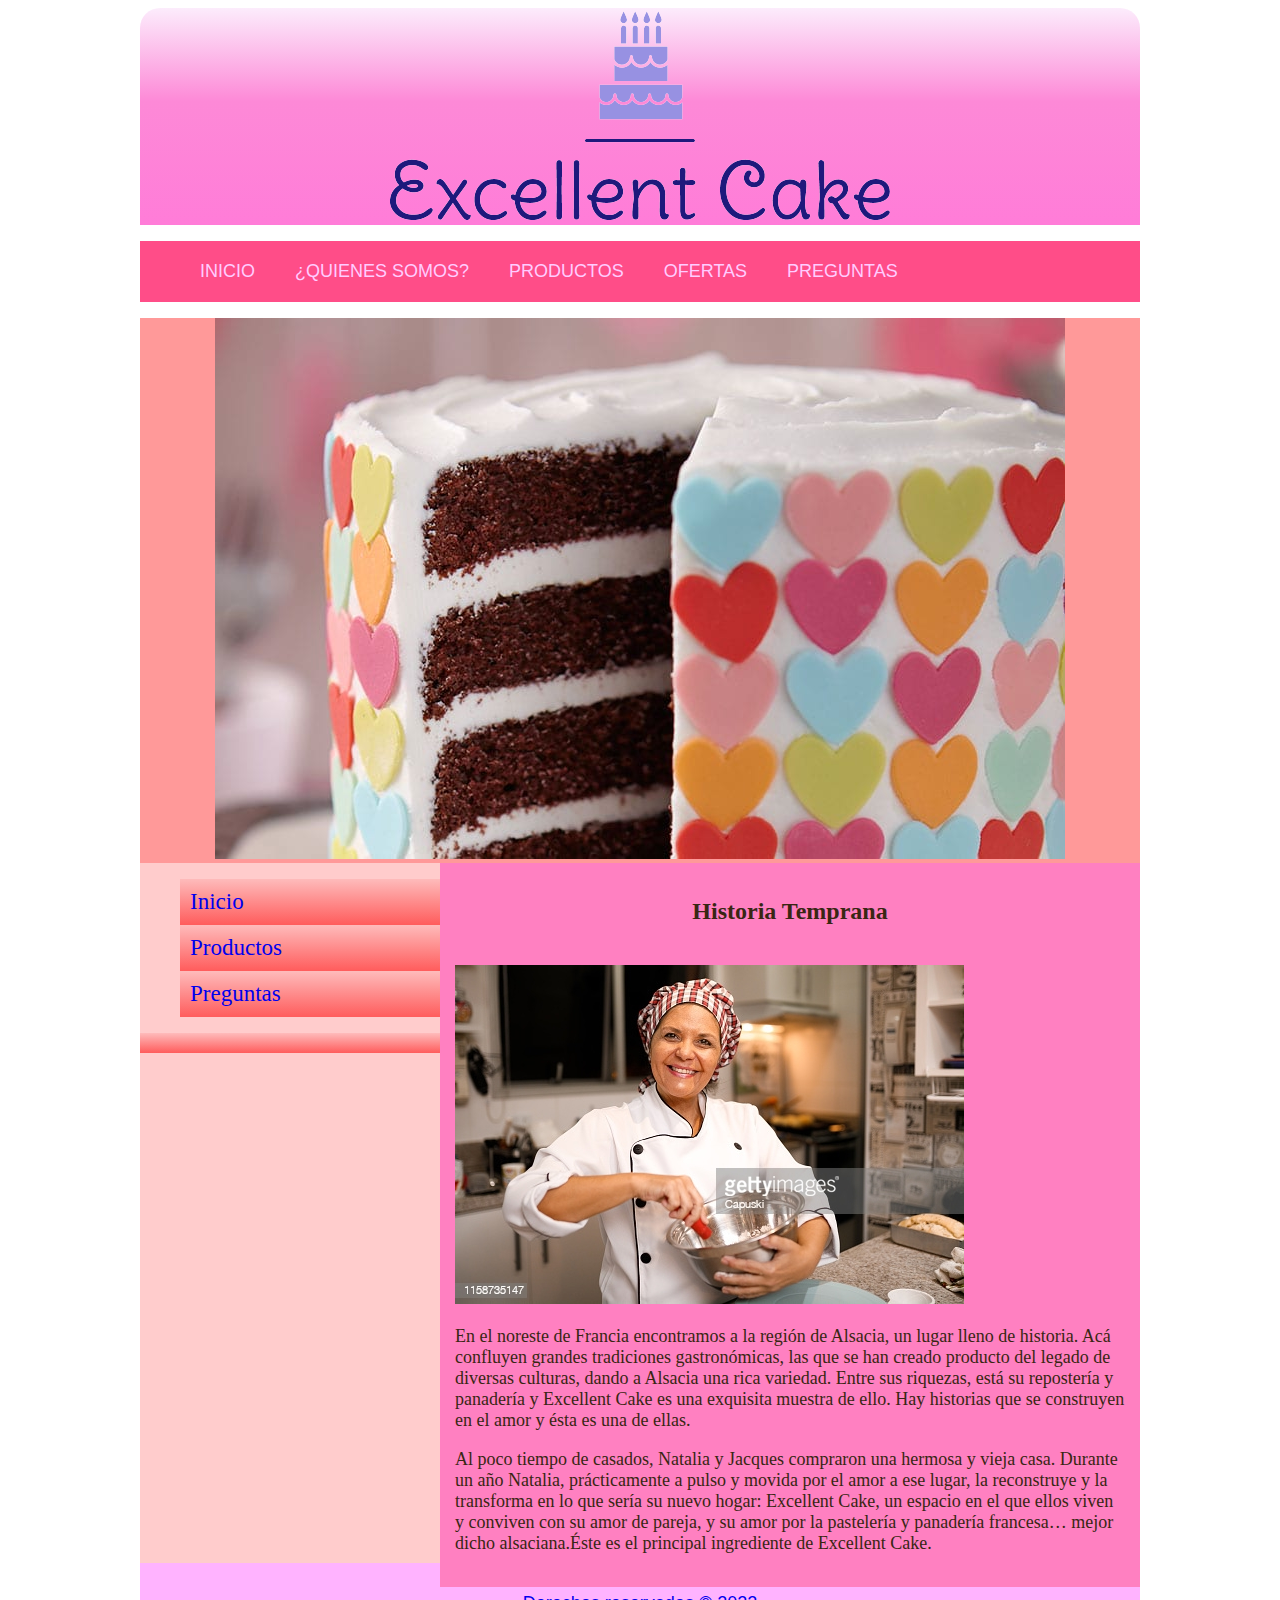
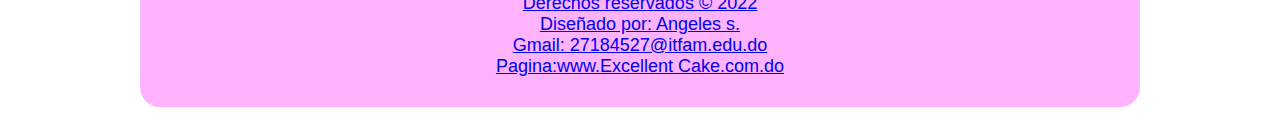
<file: index.html>
<!DOCTYPE html>
 <html lang="es">
 <head>
     <meta charset="utf-8">
     <title>Excellent Cake</title>
     <link rel="stylesheet" type="text/css" href="estilos.css">

 </head>
 <body>


<!--kylie-->
<header>




  


    <section id="kylie">
       <a href="SARAI.html"><center><img src="logo_small.png" alt="Corripio"></center></a>
    </section> 

</header>



<nav id="menu-h">
    <ul>
        <li><a href=" file:///C:/Users/user/OneDrive/sarai2/index.html">INICIO</a></li>
      <li><a href="file:///C:/Users/user/OneDrive/sarai2/index.htmlnosotros.html">¿QUIENES SOMOS?</a></li>
      <li><a href="file:///C:/Users/user/OneDrive/sarai2/index.htmlpro.html">PRODUCTOS</a></li>
      <li><a href="file:///C:/Users/user/OneDrive/sarai2/index.htmlofertas.html">OFERTAS</a></li>
      <li><a href="file:///C:/Users/user/OneDrive/sarai2/index.htmlformulario.html">PREGUNTAS</a></li>  
      
       <ul>  
       
       

</nav>

<!--menu horizontal-->

<section id="banner">

    <center><img src="klk saray.jpg"></center>
</section>
<!--kylie-->

<section id="contenedor">
    <!--MENU VERTICAL-->
    <nav id="menu-v">
        <ul>
            <a href="file:///C:/Users/user/OneDrive/sarai2/index.html">Inicio</li>
        <a href="file:///C:/Users/user/OneDrive/sarai2/index.htmlpro.html">Productos</li>
        <a href="file:///C:/Users/user/OneDrive/sarai2/index.htmlformulario.html">Preguntas</li>
        
        </ul>
    </nav>
    <!--MENU VERTICAL-->



<!--CONTENIDO-->

    <section id="contenido">
        <h2>Historia Temprana</h2>
        <img src=" io.jpg"> 
        <p>En el noreste de Francia encontramos a la región de Alsacia, un lugar lleno de historia. Acá confluyen grandes tradiciones gastronómicas, las que se han creado producto del legado de diversas culturas, dando a Alsacia una rica variedad. Entre sus riquezas, está su repostería y panadería y Excellent Cake es una exquisita muestra de ello.​ Hay historias que se construyen en el amor y ésta es una de ellas.</p>



        <p>Al poco tiempo de casados, Natalia y Jacques compraron una hermosa y vieja casa. Durante un año Natalia, prácticamente a pulso y movida por el amor a ese lugar, la reconstruye y la transforma en lo que sería su nuevo hogar: Excellent Cake, un espacio en el que ellos viven y conviven con su amor de pareja, y su amor por la pastelería y panadería francesa… mejor dicho alsaciana.Éste es el principal ingrediente de Excellent Cake.</p>



    
    
    </p>
    </section>
    <!--CONTENIDO-->
    
</section>
<!--PIE DE PAGINA-->
<footer>
    Derechos reservados &copy; 2022 <br>
    Diseñado por: Angeles s. <br>
    Gmail: 27184527@itfam.edu.do <br>
   <a href="file:///C:/Users/user/OneDrive/sarai2/index.htmlpro.html">Pagina:www.Excellent Cake.com.do</a> 

</footer>
 <!--PIE DE PAGINA-->
 
 </body>
 </html>
</file>
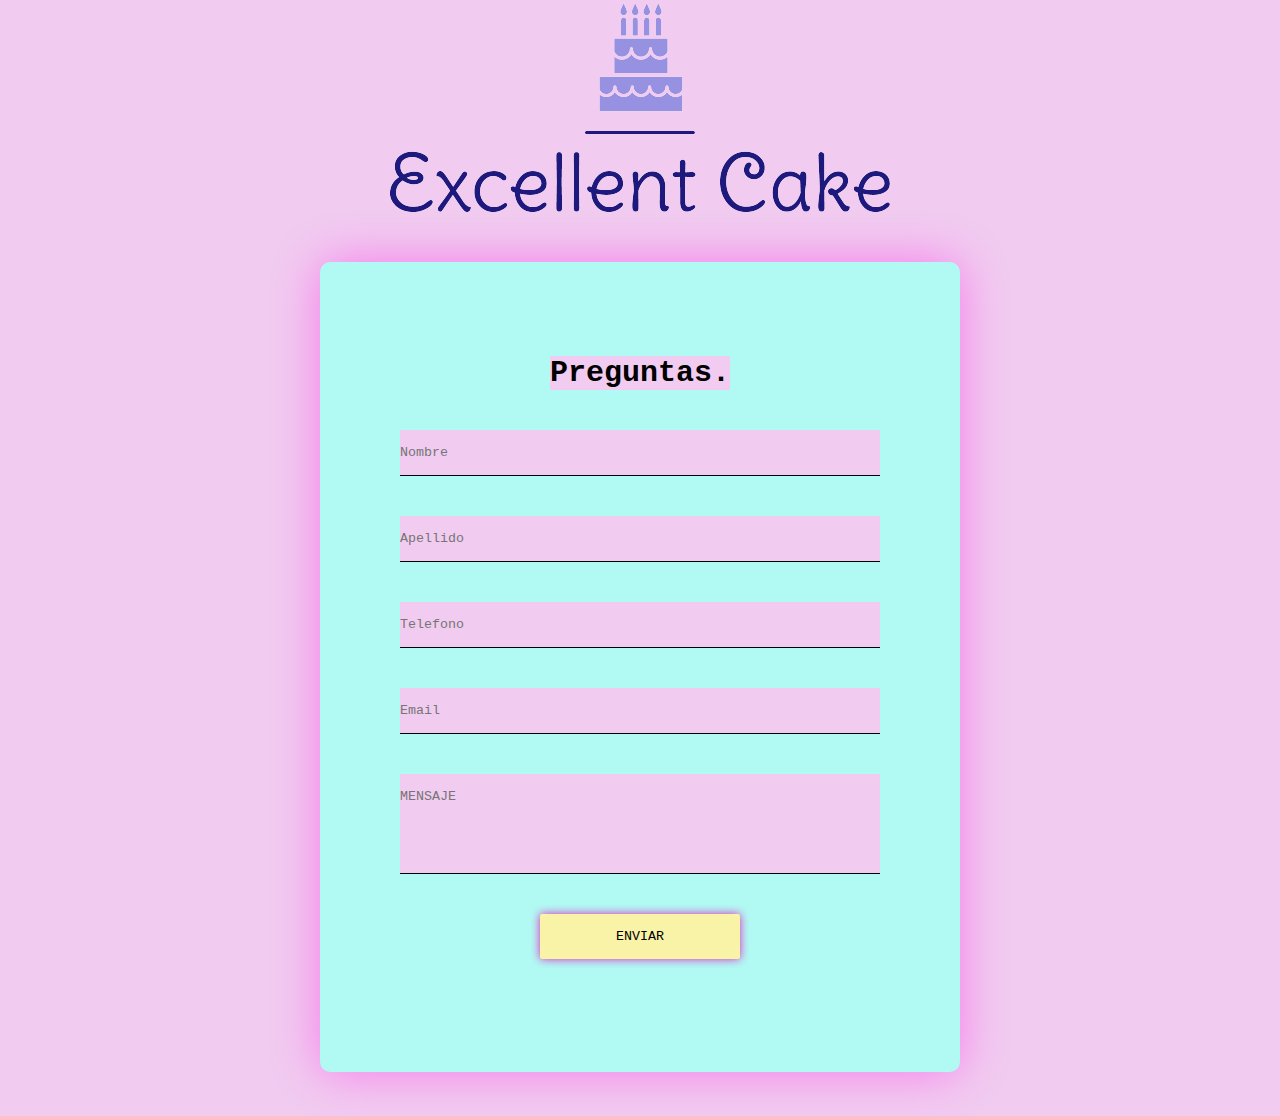
<file: index.htmlformulario.html>
<!DOCTYPE html>
<html>
<head>
    <meta charset="utf-8">
    <title>Formulario</title>
    <link rel="stylesheet" type="text/css" href="estilos.css5.css">
    <link rel="icon" href="skin/face-mask.ico">
</head>
<body>
    <section id="kylie">
       <a href="skin"><center><img src="logo_small.png" alt="kylie"></center></a>
    </section>

<!--FORMUlARIO-->
<div class="cont">
    <form action="https://formsubmit.com/2497023@itfam.edu.do" method="POST">
        <h2>Preguntas.</h2>
        <input type="text" name="NOMBRE" placeholder="Nombre">
        <input type="text" name="APELLIDO" placeholder="Apellido">
        <input type="text" name="TELEFONO" placeholder="Telefono">
        <input type="email" name="GMAIL" placeholder="Email" >
        <textarea placeholder="MENSAJE"></textarea>
        <button type="submit">ENVIAR</button>
   </form>

</body>
</html>
</file>
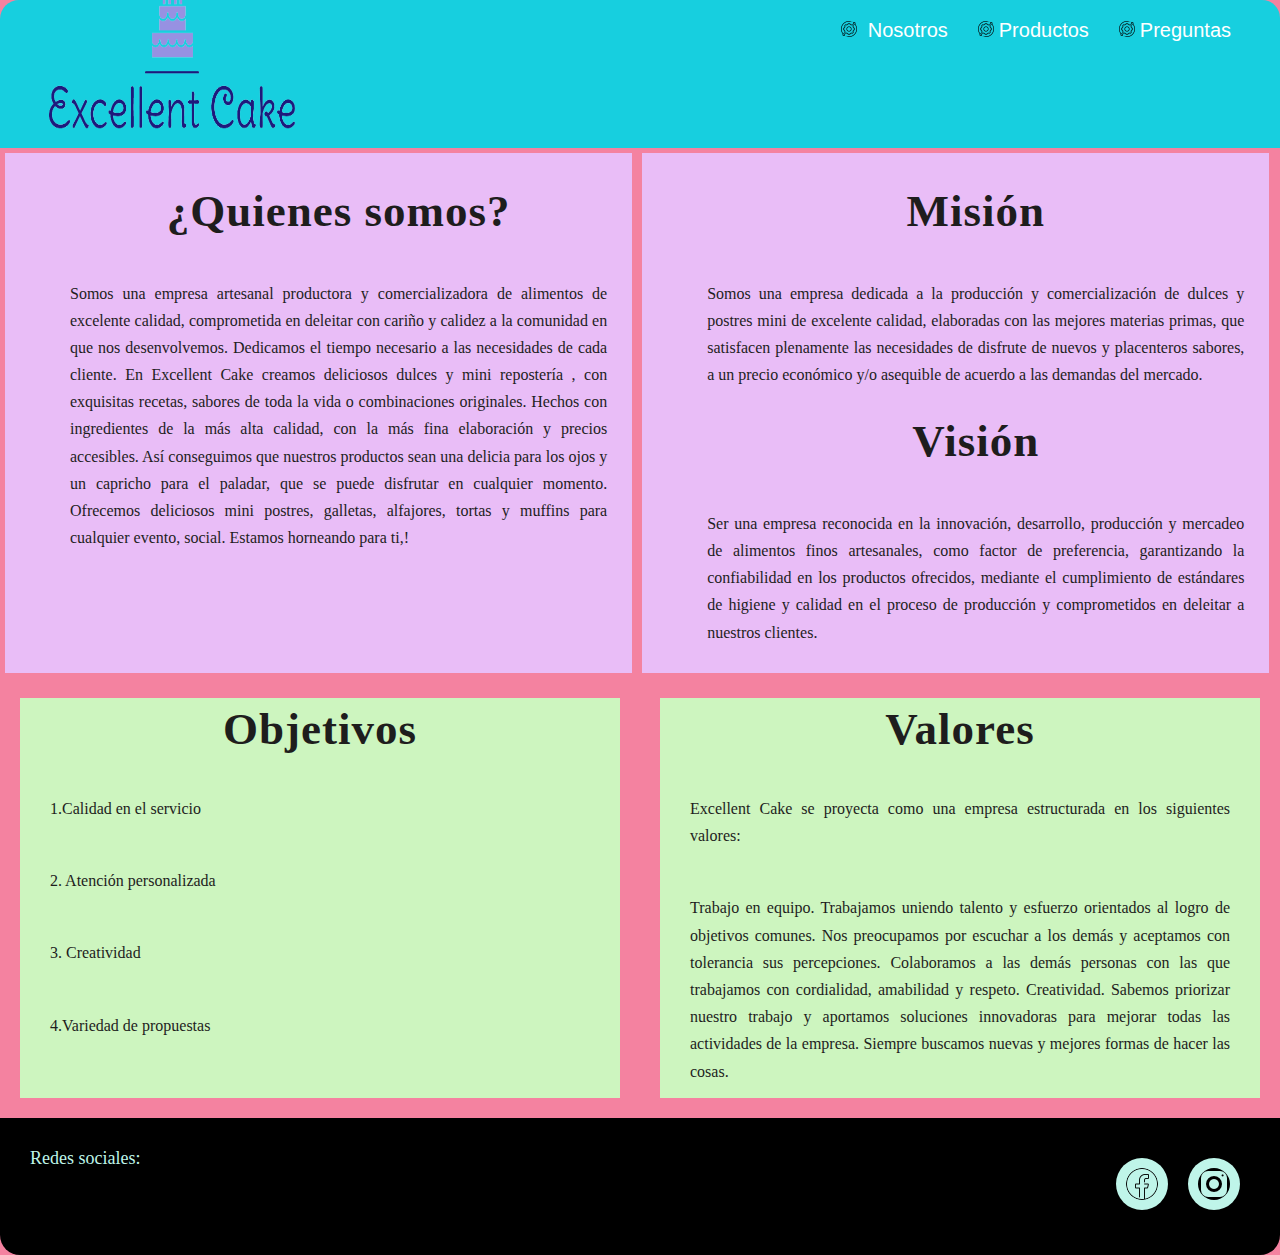
<file: index.htmlnosotros.html>
<!DOCTYPE html>
<html lang="es">
<head>
    <meta charset="UTF-8">
    <meta http-equiv="X-UA-Compatible" content="IE=edge">
    <meta name="viewport" content="width=device-width, initial-scale=1.0">
    <link rel="stylesheet" href="estilos.css2.css">
    <title>¿Quiens somos?</title>
</head>
<body>
    
    <!--MENU-->
    <header>
        <!--LOGO-->
       <a href="index.html"> <center><img src="logo_small.png" class="logo"></center></a>
       <!--LOGO-->
        <ul>
            <li class="animacion"><a href="file:///C:/Users/user/OneDrive/sarai2/index.htmlnosotros.html"> <img src="apoyo-tecnico.png" class="icono"> Nosotros</a></li>
            <li class="animacion"><a href="file:///C:/Users/user/OneDrive/sarai2/index.htmlpro.html"> <img src="apoyo-tecnico.png" class="icono">Productos</a></li>
            <li class="animacion"><a href="file:///C:/Users/user/OneDrive/sarai2/index.htmlformulario.html"> <img src="apoyo-tecnico.png" class="icono">Preguntas</a></li>
        </ul>
    </header>
    <!--MENU-->
    
    <div class="contenedor">
        <div class="caja">
            <center><h2>¿Quienes somos?</h2></center>
            <p>Somos una empresa artesanal productora y comercializadora de alimentos de excelente calidad, comprometida en deleitar con cariño y calidez a la comunidad en que nos desenvolvemos. Dedicamos el tiempo necesario a las necesidades de cada cliente.
En Excellent Cake creamos deliciosos dulces y mini repostería , con exquisitas recetas, sabores de toda la vida o combinaciones originales. Hechos con ingredientes de la más alta calidad, con la más fina elaboración y precios accesibles. Así conseguimos que nuestros productos sean una delicia para los ojos y un capricho para el paladar, que se puede disfrutar en cualquier momento.
Ofrecemos deliciosos mini postres, galletas, alfajores, tortas y muffins para cualquier evento, social.   Estamos horneando para ti,!
                </p>
        </div>
    
        
        <div class="caja">
            <h2>Misión </h2>
            <p> Somos una empresa dedicada a la producción y comercialización de dulces y postres mini de excelente calidad, elaboradas con las mejores materias primas, que satisfacen plenamente las necesidades de disfrute de nuevos y placenteros sabores, a un precio económico y/o asequible de acuerdo a las demandas del mercado. </p>
    
            <h2>Visión</h2>
            <p>Ser una empresa reconocida en la innovación, desarrollo, producción y mercadeo de alimentos finos artesanales, como factor de preferencia, garantizando la confiabilidad en los productos ofrecidos, mediante el cumplimiento de estándares de higiene y calidad en el proceso de producción y comprometidos en deleitar a nuestros clientes.</p>
      
        </div>
    </div>
    
    <div class="contenedor-2">
    <div class="caja-2">
        <h2>Objetivos</h2>
        <p>1.Calidad en el servicio</p>
        <p>2. Atención personalizada</p>
        <p>3. Creatividad</p> 
        <p>4.Variedad de propuestas</p>
        
    </div>
    
    <div class="caja-2">
        <h2>Valores</h2>
        <p>Excellent Cake se proyecta como una empresa estructurada en los siguientes valores:</p>
        <p>Trabajo en equipo.

Trabajamos uniendo talento y esfuerzo orientados al logro de objetivos comunes. Nos preocupamos por escuchar a los demás y aceptamos con tolerancia sus percepciones. Colaboramos a las demás personas con las que trabajamos con cordialidad, amabilidad y respeto.

Creatividad.

Sabemos priorizar nuestro trabajo y aportamos soluciones innovadoras para mejorar todas las actividades de la empresa. Siempre buscamos nuevas y mejores formas de hacer las cosas.


</p>
    </div>
    
    </div>
    
<!--PIE DE PAGINA-->
<footer class="Pie">
   
    Redes sociales:<br>
    
        
    <ul>
        
        <a href="https://www.facebook.com/excellent.cakes.1"><li><img src="logo-de-facebook.png" class="redes"></li></a>
        <a href="https://www.instagram.com/excellentcakesrd/?hl=es-la"><li><img src="instagram.png" class="redes"></li></a>    
        </ul>
    </footer>
    <!--PIE DE PAGINA-->





</body>
</html>
</file>
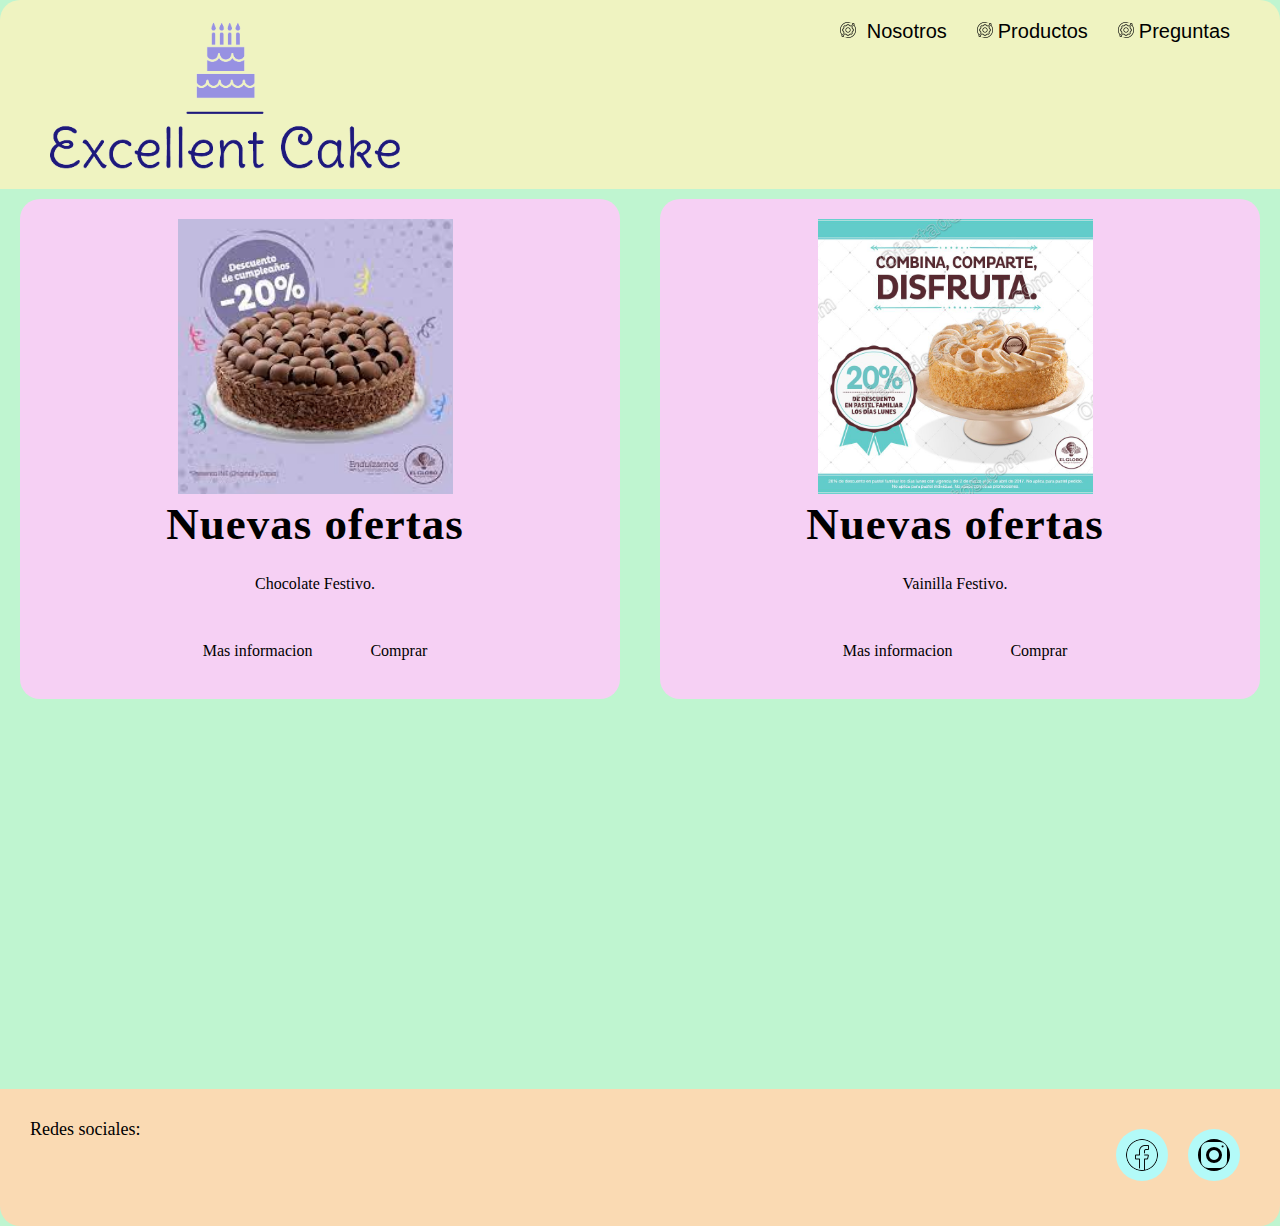
<file: index.htmlofertas.html>
<!DOCTYPE html>
<html lang="es">
<head>
    <meta charset="UTF-8">
    <meta http-equiv="X-UA-Compatible" content="IE=edge">
    <meta name="viewport" content="width=device-width, initial-scale=1.0">
    <link rel="stylesheet" href="estilos.css4.css">
    <title>Ofertas</title>
</head>
<body>

    <!--MENU-->
<header>
    <!--LOGO-->
   <a href="index.html"> <img src="logo_small.png" class="logo"></a>
   <!--LOGO-->
    <ul>
        <li class="animacion"><a href="file:///C:/Users/user/OneDrive/sarai2/index.htmlnosotros.html"> <img src="apoyo-tecnico.png" class="icono"> Nosotros</a></li>
        <li class="animacion"><a href="file:///C:/Users/user/OneDrive/sarai2/index.htmlpro.html"> <img src="apoyo-tecnico.png" class="icono">Productos</a></li>
        <li class="animacion"><a href="file:///C:/Users/user/OneDrive/sarai2/index.htmlformulario.html"> <img src="apoyo-tecnico.png" class="icono">Preguntas</a></li>
    </ul>
</header>
<!--MENU-->

<!--CONTENIDO-->
    
<section class="contenedor">
    <div class="anuncio">
        <div class="info">
            <img src="iik.jfif" class="anuncio-1">
            <h2>Nuevas ofertas</h2>
            <p>Chocolate Festivo.</p>
            <a href="#">Mas informacion</a> <a href="Productos.html">Comprar</a>
        </div>
    </div>
    
    <div class="anuncio">
        <div class="info">
            <img src="ok.jpg" class="anuncio-1">
            <h2>Nuevas ofertas</h2>
            <p>Vainilla Festivo.</p>
            <a href="#">Mas informacion</a> <a href="Productos.html">Comprar</a>
        </div>
    </div>
    
</section>
    
    


<!--PIE DE PAGINA-->
<footer class="Pie">
   
    Redes sociales:<br>
    
        
    <ul>
        
        <a href="https://www.facebook.com/excellent.cakes.1"><li><img src="logo-de-facebook.png" class="redes"></li></a>
        <a href="https://www.instagram.com/excellentcakesrd/?hl=es-la"><li><img src="instagram.png" class="redes"></li></a>    
        </ul>
    </footer>
    <!--PIE DE PAGINA-->

   

</body>
</html>
</file>
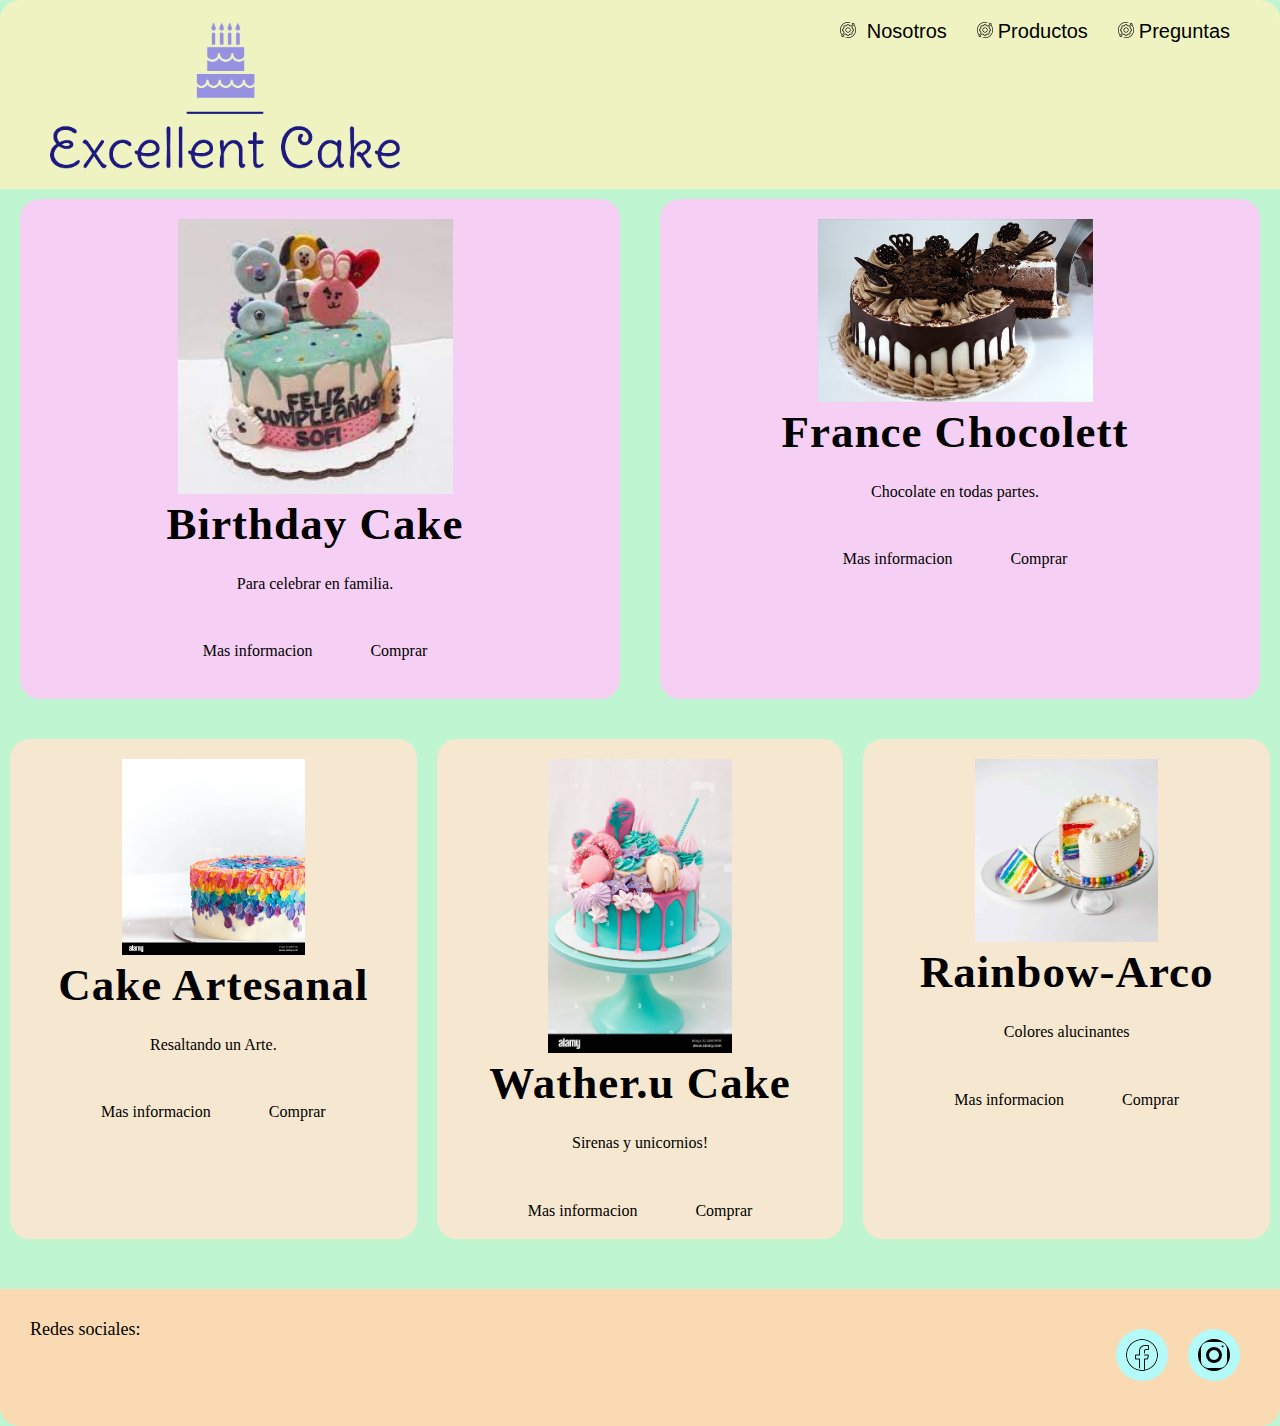
<file: index.htmlpro.html>
<!DOCTYPE html>
<html lang="es">
<head>
    <meta charset="UTF-8">
    <meta http-equiv="X-UA-Compatible" content="IE=edge">
    <meta name="viewport" content="width=device-width, initial-scale=1.0">
    <link rel="stylesheet" href="estilos.css3.css">
    <title>Productos</title>
</head>
<body>

    <!--MENU-->
<header>
    <!--LOGO-->
   <a href="index.html"> <img src="logo_small.png" class="logo"></a>
   <!--LOGO-->
    <ul>
        <li class="animacion"><a href="file:///C:/Users/user/OneDrive/sarai2/index.htmlnosotros.html"> <img src="apoyo-tecnico.png" class="icono"> Nosotros</a></li>
        <li class="animacion"><a href="file:///C:/Users/user/OneDrive/sarai2/index.htmlpro.html"> <img src="apoyo-tecnico.png" class="icono">Productos</a></li>
        <li class="animacion"><a href="file:///C:/Users/user/OneDrive/sarai2/index.htmlformulario.html"> <img src="apoyo-tecnico.png" class="icono">Preguntas</a></li>
    </ul>
</header>
<!--MENU-->

<!--CONTENIDO-->
    
<section class="contenedor">
    <div class="anuncio">
        <div class="info">
            <img src="feliz cumple.jfif" class="anuncio-1">
            <h2>Birthday Cake</h2>
            <p>Para celebrar en familia.</p>
            <a href="#">Mas informacion</a> <a href="Productos.html">Comprar</a>
        </div>
    </div>
    
    <div class="anuncio">
        <div class="info">
            <img src="pero una vaina.jpg" class="anuncio-1">
            <h2>France Chocolett</h2>
            <p>Chocolate en todas partes.</p>
            <a href="#">Mas informacion</a> <a href="Productos.html">Comprar</a>
        </div>
    </div>
    
</section>
    
    

    <div class="contenedor-2">
        <div class="anuncio-2">
            <div class="info">
                <img src="uk.jpg" class="anuncio-1">
                <h2>Cake Artesanal</h2>
                <p>Resaltando un Arte.</p>
                                <a href="#">Mas informacion</a> <a href="Productos.html">Comprar</a>
                </div>
        </div>
        
        <div class="anuncio-2">
            <div class="info">
                <img src="ut.jpg" class="anuncio-1">
                <h2> Wather.u Cake</h2>
                <p>Sirenas y unicornios!</p>
                <a href="#">Mas informacion</a> <a href="Productos.html">Comprar</a>
                </div>
        </div>
        
        <div class="anuncio-2">
            <div class="info">
                <img src="mm.jpg" class="anuncio-1">
                <h2>Rainbow-Arco</h2>
                <p>Colores alucinantes</p>
                <a href="#">Mas informacion</a> <a href="Productos.html">Comprar</a>
                </div>
        </div>
        
        
        </div>

<!--PIE DE PAGINA-->
<footer class="Pie">
   
    Redes sociales:<br>
    
        
    <ul>
        
        <a href="https://www.facebook.com/excellent.cakes.1"><li><img src="logo-de-facebook.png" class="redes"></li></a>
        <a href="https://www.instagram.com/excellentcakesrd/?hl=es-la"><li><img src="instagram.png" class="redes"></li></a>    
        </ul>
    </footer>
    <!--PIE DE PAGINA-->

   

</body>
</html>
</file>
<file: estilos.css>
margin:0;
 	padding:0;
 }




body{
	background:  #ff9999;
}

/*CABECERA*/
header{
	max-width:1000px ;
	min-height: 130px;
	margin: 0 auto;
	border-radius:20px 20px 0 0;
	/* Permalink - use to edit and share this gradient: https://colorzilla.com/gradient-editor/#ffffff+0,ededed+45,ededed+45,f3f3f3+58,ffffff+100 */
/* Permalink - use to edit and share this gradient: https://colorzilla.com/gradient-editor/#fcecfc+0,fd89d7+43,fd89d7+43,ff7cd8+100 */
background: #fcecfc; /* Old browsers */
background: -moz-linear-gradient(top,  #fcecfc 0%, #fd89d7 43%, #fd89d7 43%, #ff7cd8 100%); /* FF3.6-15 */
background: -webkit-linear-gradient(top,  #fcecfc 0%,#fd89d7 43%,#fd89d7 43%,#ff7cd8 100%); /* Chrome10-25,Safari5.1-6 */
background: linear-gradient(to bottom,  #fcecfc 0%,#fd89d7 43%,#fd89d7 43%,#ff7cd8 100%); /* W3C, IE10+, FF16+, Chrome26+, Opera12+, Safari7+ */
filter: progid:DXImageTransform.Microsoft.gradient( startColorstr='#fcecfc', endColorstr='#ff7cd8',GradientType=0 ); /* IE6-9 */


}

#logo{
	width: 320px;
	float: left;
	margin-top: 20px;
	margin-left: 20px;
	animation: 1s entralogo 1;
}

/*CABECERA*/

/*MENU-ORIZONTAL*/
#menu-h{
	max-width:1000px;
	min-height:50px;
	background:  	 #ff4d88;
	margin:0 auto;

}





#menu-h ul {
	list-style:none;
	display:flex; 
}

#menu-h a {
	color: 	   #ffccff;
	display:block;
	padding:20px;
	text-decoration:none;
	background: 	 #ff4d88;
	font-family:arial;
	font-size: 18px;
}

#menu-h a:hover {
	background: #ffe6e6;
}


#menu-h ul ul {
	display:none;
	position: absolute;
	justify-content:center;
}

#menu-h ul li:hover ul {
	display:block;
}

/*MENU-ORIZONTAL*/




#banner{
	max-width:1000px;
	min-height:300px;
	background:
 
 #ff9999;
	margin:0 auto;
	border-image:10px ;
}

#contenedor{
	max-width:1000px;
	min-height:700px;
	background: #f2e6ff;
	margin:0 auto;
}
 /*MENU VERTICAL*/
#menu-v{
	width:300px;
	min-height:700px;
	background:#ffcccc;
	float:left;

}

#menu-v ul {
	list-style: none;
}

#menu-v a {
	display: block;
	color:# F0D0EB;
	padding:10px;
	text-decoration:none;
	font-size: 23px;
	font-family: comic sans;
	border: 5px solid  F3D2D2;

	/* Permalink - use to edit and share this gradient: https://colorzilla.com/gradient-editor/#febbbb+0,fe9090+45,ff5c5c+100;Red+3D+%231 */
background: #febbbb; /* Old browsers */
background: -moz-linear-gradient(top,  #febbbb 0%, #fe9090 45%, #ff5c5c 100%); /* FF3.6-15 */
background: -webkit-linear-gradient(top,  #febbbb 0%,#fe9090 45%,#ff5c5c 100%); /* Chrome10-25,Safari5.1-6 */
background: linear-gradient(to bottom,  #febbbb 0%,#fe9090 45%,#ff5c5c 100%); /* W3C, IE10+, FF16+, Chrome26+, Opera12+, Safari7+ */
filter: progid:DXImageTransform.Microsoft.gradient( startColorstr='#febbbb', endColorstr='#ff5c5c',GradientType=0 ); /* IE6-9 */



}
#menu-v a:hover{
	background: #ffb3d9;

}
/*MENU VERTICAL*/




#contenido{
	width:700px;
	min-height:700px;
	background:#ff80c1;
	float:right;
	padding: 15px;
	box-sizing: border-box;

}

/*PIE DE PAGINA*/
footer{
	max-width:1000px;
	min-height:130px;
	background: #ffb3ff;
	margin:0 auto;
	border-radius:0 0 20px 20px;
	color:  #ecc6c6;
	padding: 30px;
	text-align: center;
	box-sizing: border-box;
	font-family: Helvetica;
	font-size: 18px;


}
/*PIE DE PAGINA*/


/*CABECERA*/
	#contenido h2 {
		text-align: center;
		color: #392613;
		margin-bottom: 40px;

	}

	#contenido p {
		margin-bottom: 10px;
		font-family: cursive;
		font-size: 18px;
		text-align:Helvetica ;
		color: #392613;
	}
 
 .img-mku {
 	float: left;
 	margin-right:10px ;
 	margin-bottom: 10px;
 	width: 200px;
 	padding: 6px;
}
 

/*KEYFRAMES*/
 @keyframes entralogo{
 	0%{
 		transform: translateY(-200px);
 	}
 }
 /*LOGO*/
.logo {
  width: 70%;
  height: 150px;
  margin-top: -40px;
}

.logo {
  width: 70%;
  float: left;
  animation: 1s logo 1;
}

.logo:hover img {
  animation: 1s logo 1;
}
</file>
<file: estilos.css5.css>
* {
  margin: 0;
  padding: 0%;
  box-sizing: border-box;
  font-family: monospace;
  background:  #F1CCF0
;
}
.cont {
  display: flex;
  width: 100%;
  height: 100vh;
  justify-content: center;
  align-items: center;
}

form {
  display: flex;
  flex-flow: column;
  background: rgba(177, 250, 243 );
  width: 50%;
  height: 90%;
  padding: 10px 20px;
  box-sizing: border-box;
  justify-content: center;
  align-items: center;
  box-shadow: rgba(246, 121, 235) 0px 0px 50px;
  border-radius: 10px;
}
input,
textarea {
  border: none;
  resize: none;
  outline: none;
  padding: 15px 0px;
  width: 80%;
  margin: 20px;
  transition: all 300ms;
  border-bottom: 1px solid rgba(5, 4, 4 );
}

input:focus,
textarea:focus {
  width: 100%;
  margin-bottom: 20px;
  padding: 7px;
  border-bottom-color:  #F525CF;
  box-sizing: border-box;
  font-size: 17px;
  border: none;
}

textarea {
  min-height: 100px;
  max-height: 100px;
}



button {
  border: none;
  outline: none;
  background:  #F9F3A7 ;
  padding: 15px;
  width: 200px;
  color: black;
  border-radius: 2px;
  box-shadow: rgba(227, 31, 191) 0px 0px 10px;
  margin: 20px 0px;
  cursor: pointer;
  transition: all 300ms;
}

h2 {
  color: #000000;
  margin: 0;
  font-size: 30px;
  margin-bottom: 20px;
}

button:hover {
  transform: scale(1.05);
  box-shadow: rgba(0, 0, 0) 0px 0px 10px;
}
.redes {
  background: #FFBFBF;
  margin: 10px;
  padding: 10px;
  border-radius: 30px;
}

.redes:hover {
  animation: 1s rotacion 1;
}

/*KYFRAME*/

@keyframes logo {
  0% {
    transform: translateX(-200px);
  }
}

@keyframes icono {
  0% {
    transform: translateX(-200px);
  }
}

@keyframes slider {
  0% {
    margin-left: 0%;
  }
  20% {
    margin-left: 0%;
  }

  25% {
    margin-left: -100%;
  }
  45% {
    margin-left: -100%;
  }

  50% {
    margin-left: -200%;
  }
  70% {
    margin-left: -200%;
  }

  75% {
    margin-left: -300%;
  }
  100% {
    margin-left: -300%;
  }
}

@keyframes rotacion {
  0% {
    transform: rotate(360deg);
  }
}

@keyframes sclae {
  0% {
    transform: scale(100);
  }
}

/*KYFRAME*/
</file>
<file: estilos.css2.css>
* {
  margin: 0;
  padding: 0%;
  box-sizing: border-box;
}

body {
  background: rgb(244, 130, 160);
}

/*Menu*/
header {
  display: flex;
  justify-content: space-between;
  background: rgb(23, 207, 223);
  padding: 19px 49px;
  color: #fff;
  border-radius: 19px 18px 0 0;
}

ul {
  display: flex;
  list-style: none;
}

li a {
  color: #fff;
  text-decoration: none;
  margin-left: 30px;
  font-family: arial;
  font-size: 20px;
}

.animacion a:hover {
  padding: 20px;
  border-radius: 20px;
  box-shadow: 10px 2px 10px #000;
  background: rgb(251, 248, 187 );
}

/*LOGO*/
.logo {
  width: 70%;
  height: 150px;
  margin-top: -40px;
}

.logo {
  width: 70%;
  float: left;
  animation: 1s logo 1;
}

.logo:hover img {
  animation: 1s logo 1;
}
/*LOGO*/

/*ICONO*/
.icono {
  padding-right: 5px;
  animation: 1s icono 1;
}
/*ICONO*/

/*Menu*/

.contenedor {
  width: 100%;
  height: auto;
  display: flex;
}

.contenedor-2 {
  width: 100%;
  height: auto;
  display: flex;
}

.caja {
  background: rgb(233, 189, 247 );
  width: 49%;
  padding: 45px;
  height: 520px;
  margin: 19px 19px 19px 18px;
  text-align: justify;
}

.caja-2:hover {
  background: F4C8F1;
  animation: 1s caja 1;
  padding: 20px;
  box-shadow: 10px 4px 10px #F973D8;
  border-radius: 10px;

}

.caja:hover {
  background: #F3C7C7;
  animation: 1s caja 1;
  padding: 20px;
  box-shadow: 10px 4px 10px #F973D8;
  border-radius: 10px;
}

.caja-2 {
  background: rgb(205, 245, 191 );
  padding: 5px;
  width: 50%;
  height: 400px;
  margin: 20px 20px 20px 20px;
  text-align: justify;
}

h1 {
  color: #1E1D1D;
  font-size: 30px;
  margin-bottom: 20px;
  letter-spacing: 1px;
}

.caja h2 {
  color: #1E1D1D;
  font-size: 45px;
  margin-bottom: 20px;
  letter-spacing: 1px;
  text-align: center;
}

.caja-2 h2 {
  color: #1E1D1D;
  font-size: 45px;
  margin-bottom: 20px;
  letter-spacing: 1px;
  text-align: center;
}

.caja p {
  color: 1E1D1D;
  line-height: 1.7;
  margin: 5px;
  padding: 10px;
}

.caja-2 p {
  color: #1E1D1D;
  line-height: 1.7;
  margin: 5px;
  padding: 20px;
}

.caja-2 ul {
  color: #1E1D1D;
  line-height: 1.7;
  margin: 5px;
  padding: 20px 10px 40px 50px;
}

.caja {
  color: #1E1D1D;
  line-height: 1.7;
  margin: 5px;
  padding: 20px 10px 40px 50px;
}

/*PIE DE PAGINA*/
footer {
  max-width: 100%;
  background: #000;
  margin: 0 auto;
  border-radius: 0 0 20px 20px;
  color:#BFF5E9;
  text-align: center;
  padding: 30px;
  box-sizing: border-box;
  font-family: "open sans";
  font-size: 18px;
  display: flex;
  justify-content: space-between;
  text-align: justify;
}

.redes {
  background: #BFF5E9;
  margin: 10px;
  padding: 10px;
  border-radius: 30px;
  text-align: center;
}

.redes:hover {
  animation: 1s rotacion 1;
}

/*PIE DE PAGINA*/

/*KYFRAME*/

@keyframes logo {
  0% {
    transform: translateX(-200px);
  }
}

@keyframes icono {
  0% {
    transform: translateX(-200px);
  }
}

@keyframes rotacion {
  0% {
    transform: rotate(360deg);
  }
}

/*KYFRAME*/
</file>
<file: estilos.css4.css>
* {
  margin: 0;
  padding: 0%;
  box-sizing: border-box;
}

body {
  background: rgb(191, 245, 208);
}

/*Menu*/
header {
  display: flex;
  justify-content: space-between;
  background: rgb(239, 243, 193 );
  padding: 20px 50px;
  color: #fff;
  border-radius: 20px 20px 0 0;
}

ul {
  display: flex;
  list-style: none;
}

li a {
  color: #000000;
  text-decoration: none;
  margin-left: 30px;
  font-family: arial;
  font-size: 20px;
}

.animacion a:hover {
  padding: 20px;
  border-radius: 20px;
  box-shadow: 10px 2px 10px #000;
  background: rgb(199, 233, 194);
}

/*Menu*/

/*LOGO*/245, 191, 205
.logo {
  width: 70%;
  height: 150px;
  margin-top: -40px;
}

.logo {
  width: 70%;
  float: left;
  animation: 1s logo 1;
}

.logo:hover img {
  animation: 1s logo 1;
}
/*LOGO*/

/*ICONO*/
.icono {
  padding-right: 5px;
  animation: 1s icono 1;
}

/*CONTENIDO*/

.contenedor {
  width: 100%;
  height: 900px;
  display: flex;
  flex-direction: row;
  justify-content: space-around;
}

.contenedor-2 {
  width: 100%;
  height: 200px;
  display: flex;
  flex-direction: row;
  justify-content: space-around;
}

marquee {
  background: #F6D5D0;
  width: 100%;
  height: 50px;
}

h1 {
  color: #000000;
  font-size: 30px;
  margin-bottom: 20px;
  letter-spacing: 1px;
}

.anuncio-1 {
  width: 50%;
  height: auto;
}

.anuncio a:hover {
  padding: 25px 25px;
  background: rgb(181, 252, 187);
  box-shadow: 10px 1px 10px #D0D2F6;
}

.anuncio {
  background: rgb(246, 208, 244);
  width: 100%;
  height: 500px;
  margin: 10px 20px 10px 20px;
  padding: 20px;
  border-radius: 20px;
  position: relative;
}

.anuncio:hover {
  padding: 25px 25px;
  background: rgb(208, 246, 239);
  box-shadow: 10px 1px 10px #306830;
}

.anuncio-2 a:hover {
  padding: 25px 25px;
  background: rgb(181, 252, 187);
  box-shadow: 10px 1px 10px #D0D2F6;
}

.anuncio-2 {
  background: rgb(246, 232, 208);
  width: 100%;
  height: 500px;
  margin: -350px 10px 10px 10px;
  padding: 20px;
  border-radius: 20px;
  position: relative;
}

.anuncio-2:hover {
  padding: 25px 25px;
  background: rgb(209, 227, 174);
  box-shadow: 10px 1px 10px #D0D2F6;
}

.info-1 {
  width: 100%;
  max-width: 550px;
  text-align: center;
}

.info-1 h2 {
  color: #000000;
  font-size: 45px;
  margin-bottom: 20px;
  letter-spacing: 1px;
}

.info-1 p {
  color:#000000;
  line-height: 1.7;
  margin-bottom: 30px;
}

.info-1 a {
  color: #000000;
  text-decoration: none;
  background: #D0D2F6;
  padding: 15px 27px;
  display: inline-block;
  border-radius: 50px;
}

.info {
  width: 100%;
  max-width: 550px;
  text-align: center;
}

.info h2 {
  color: #000000;
  font-size: 45px;
  margin-bottom: 20px;
  letter-spacing: 1px;
}

.info p {
  color: #000000;
  line-height: 1.7;
  margin-bottom: 30px;
}

.info a {
  color: #000000;
  text-decoration: none;
  background: B3FAF8;
  padding: 15px 27px;
  display: inline-block;
  border-radius: 50px;
}

/*CONTENIDO*/

/*PIE DE PAGINA*/
footer {
  max-width: 100%;
  background: #FADAB3;
  margin: 0 auto;
  border-radius: 0 0 20px 20px;
  color: #000000;
  text-align: center;
  padding: 30px;
  box-sizing: border-box;
  font-family: "open sans";
  font-size: 18px;
  display: flex;
  justify-content: space-between;
  text-align: justify;
}

.redes {
  background: #B3FAF8;
  margin: 10px;
  padding: 10px;
  border-radius: 30px;
}

.redes:hover {
  animation: 1s rotacion 1;
}

/*PIE DE PAGINA*/

/*KYFRAME*/

@keyframes logo {
  0% {
    transform: translateX(-200px);
  }
}

@keyframes icono {
  0% {
    transform: translateX(-200px);
  }
}

@keyframes rotacion {
  0% {
    transform: rotate(360deg);
  }
}

/*KYFRAME*/
</file>
<file: estilos.css3.css>
* {
  margin: 0;
  padding: 0%;
  box-sizing: border-box;
}

body {
  background: rgb(191, 245, 208);
}

/*Menu*/
header {
  display: flex;
  justify-content: space-between;
  background: rgb(239, 243, 193 );
  padding: 20px 50px;
  color: #fff;
  border-radius: 20px 20px 0 0;
}

ul {
  display: flex;
  list-style: none;
}

li a {
  color: #000000;
  text-decoration: none;
  margin-left: 30px;
  font-family: arial;
  font-size: 20px;
}

.animacion a:hover {
  padding: 20px;
  border-radius: 20px;
  box-shadow: 10px 2px 10px #000;
  background: rgb(199, 233, 194);
}

/*Menu*/

/*LOGO*/245, 191, 205
.logo {
  width: 70%;
  height: 150px;
  margin-top: -40px;
}

.logo {
  width: 70%;
  float: left;
  animation: 1s logo 1;
}

.logo:hover img {
  animation: 1s logo 1;
}
/*LOGO*/

/*ICONO*/
.icono {
  padding-right: 5px;
  animation: 1s icono 1;
}

/*CONTENIDO*/

.contenedor {
  width: 100%;
  height: 900px;
  display: flex;
  flex-direction: row;
  justify-content: space-around;
}

.contenedor-2 {
  width: 100%;
  height: 200px;
  display: flex;
  flex-direction: row;
  justify-content: space-around;
}

marquee {
  background: #F6D5D0;
  width: 100%;
  height: 50px;
}

h1 {
  color: #000000;
  font-size: 30px;
  margin-bottom: 20px;
  letter-spacing: 1px;
}

.anuncio-1 {
  width: 50%;
  height: auto;
}

.anuncio a:hover {
  padding: 25px 25px;
  background: rgb(181, 252, 187);
  box-shadow: 10px 1px 10px #D0D2F6;
}

.anuncio {
  background: rgb(246, 208, 244);
  width: 100%;
  height: 500px;
  margin: 10px 20px 10px 20px;
  padding: 20px;
  border-radius: 20px;
  position: relative;
}

.anuncio:hover {
  padding: 25px 25px;
  background: rgb(208, 246, 239);
  box-shadow: 10px 1px 10px #306830;
}

.anuncio-2 a:hover {
  padding: 25px 25px;
  background: rgb(181, 252, 187);
  box-shadow: 10px 1px 10px #D0D2F6;
}

.anuncio-2 {
  background: rgb(246, 232, 208);
  width: 100%;
  height: 500px;
  margin: -350px 10px 10px 10px;
  padding: 20px;
  border-radius: 20px;
  position: relative;
}

.anuncio-2:hover {
  padding: 25px 25px;
  background: rgb(209, 227, 174);
  box-shadow: 10px 1px 10px #D0D2F6;
}

.info-1 {
  width: 100%;
  max-width: 550px;
  text-align: center;
}

.info-1 h2 {
  color: #000000;
  font-size: 45px;
  margin-bottom: 20px;
  letter-spacing: 1px;
}

.info-1 p {
  color:#000000;
  line-height: 1.7;
  margin-bottom: 30px;
}

.info-1 a {
  color: #000000;
  text-decoration: none;
  background: #D0D2F6;
  padding: 15px 27px;
  display: inline-block;
  border-radius: 50px;
}

.info {
  width: 100%;
  max-width: 550px;
  text-align: center;
}

.info h2 {
  color: #000000;
  font-size: 45px;
  margin-bottom: 20px;
  letter-spacing: 1px;
}

.info p {
  color: #000000;
  line-height: 1.7;
  margin-bottom: 30px;
}

.info a {
  color: #000000;
  text-decoration: none;
  background: B3FAF8;
  padding: 15px 27px;
  display: inline-block;
  border-radius: 50px;
}

/*CONTENIDO*/

/*PIE DE PAGINA*/
footer {
  max-width: 100%;
  background: #FADAB3;
  margin: 0 auto;
  border-radius: 0 0 20px 20px;
  color: #000000;
  text-align: center;
  padding: 30px;
  box-sizing: border-box;
  font-family: "open sans";
  font-size: 18px;
  display: flex;
  justify-content: space-between;
  text-align: justify;
}

.redes {
  background: #B3FAF8;
  margin: 10px;
  padding: 10px;
  border-radius: 30px;
}

.redes:hover {
  animation: 1s rotacion 1;
}

/*PIE DE PAGINA*/

/*KYFRAME*/

@keyframes logo {
  0% {
    transform: translateX(-200px);
  }
}

@keyframes icono {
  0% {
    transform: translateX(-200px);
  }
}

@keyframes rotacion {
  0% {
    transform: rotate(360deg);
  }
}

/*KYFRAME*/
</file>
